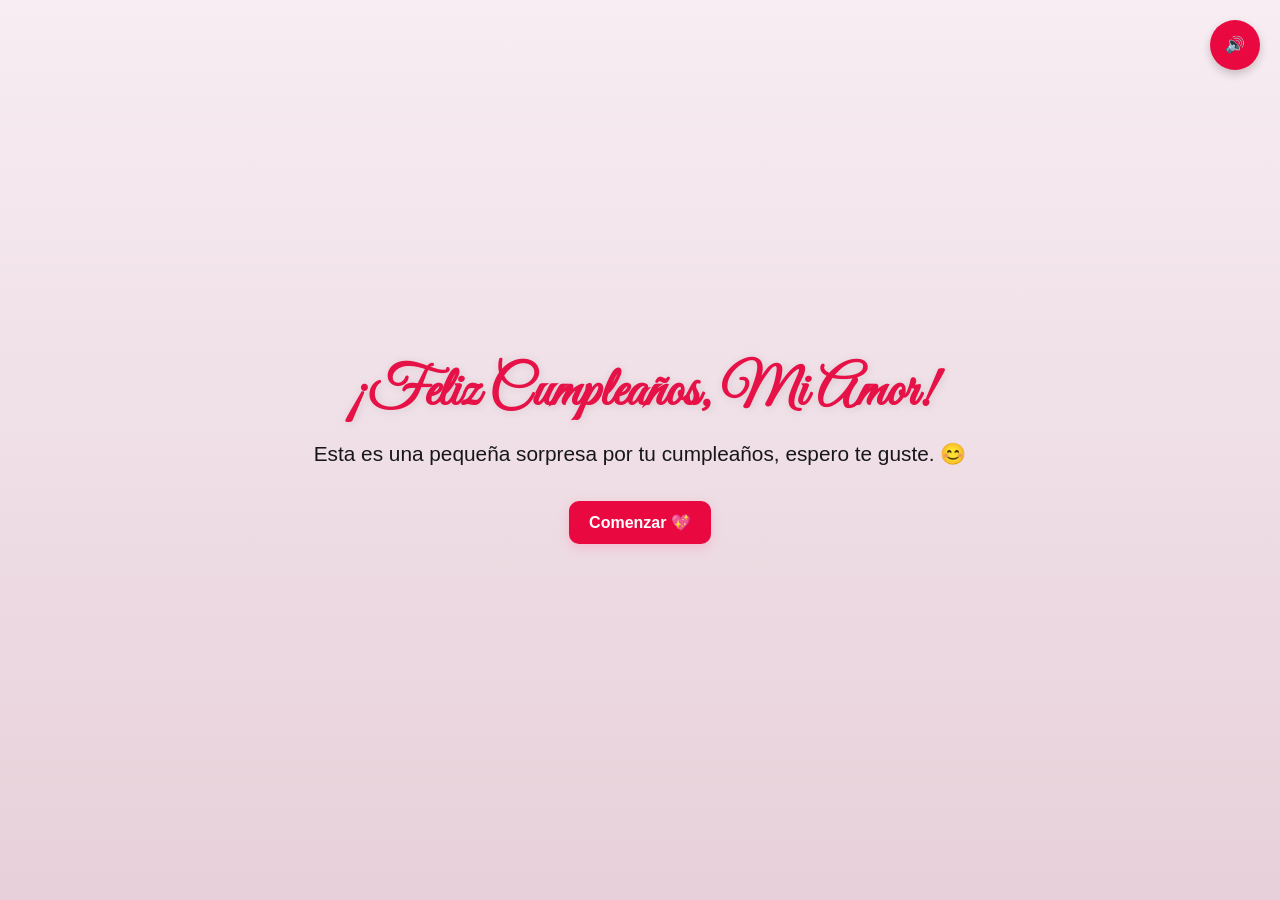
<file: index.html>
<!DOCTYPE html>
<html lang="es">
<head>
    <meta charset="UTF-8">
    <meta name="viewport" content="width=device-width, initial-scale=1.0">
    <title>Mi Amor Bello ❤️🎂</title>
    
    <link href="https://fonts.googleapis.com/css2?family=Great+Vibes&display=swap" rel="stylesheet">
    <link rel="stylesheet" href="style.css">
</head>

<body>
    
    <div class="screen-wrap">

        <section class="screen active" id="screen-bienvenida">
            <h1>¡Feliz Cumpleaños, Mi Amor!</h1>
            <p>Esta es una pequeña sorpresa por tu cumpleaños, espero te guste. 😊</p>
            <button class="btn nextScreen" data-target="screen-video">Comenzar 💖</button> 
        </section>

        <section class="screen" id="screen-video">
            <h2>Amo nuestro tiempo juntos😘</h2>
            <video id="videoSorpresa" controls>
                <source src="video/Videocumple.mp4" type="video/mp4">
                Tu navegador no soporta video.
            </video>
            <button class="btn nextScreen" data-target="screen-collage">Siguiente 💌</button>
        </section>

        <section class="screen" id="screen-collage">
            <div id="collageContainer"></div>
            <div id="collageText">Te amo mucho ❤️</div>

            <div id="collageControls">
                <button class="btn" id="prevCollage">⬅</button>
                <button class="btn" id="nextCollage">➡</button>
            </div>

            <button class="btn nextScreen" data-target="screen-carta">Siguiente 💖</button>
        </section>

        <section class="screen" id="screen-carta">
            <h2 id="carta-titulo">Para Mi Amor</h2> 
            <div id="carta-corazon">💖✨</div> 
            <div id="carta-contenido">
                <p><strong>Mi amor, Hermoso...</strong></p>
                <p>Hoy es tu día especial y quiero</p>
                <p>que sepas lo mucho que significas para mí.</p>
                <p>Cada día a tu lado es un regalo, y tu sonrisa ilumina mi mundo. Eres mi compañero, mi mejor amigo, y el amor de mi vida.</p>
                <p>Espero que este día esté lleno de alegría y momentos inolvidables. Gracias por cada risa, cada aventura y cada instante que hemos compartido.</p>
                <p>Te amo con todo mi corazón, Mi Amor ❤️ ¡Feliz Cumpleaños!</p>
                <p>Con todo mi amor, Tu BB Hermosa 💕</p>
            </div>
            <button class="btn nextScreen" data-target="screen-ruleta">Siguiente 🎁</button>
        </section>

       <section class="screen" id="screen-ruleta">
    <h2>🎡 Ruleta del Amor</h2>
    <canvas id="ruleta" width="300" height="300"></canvas>
    <div id="ruleta-puntero"></div> 
    <div id="resultadoRuleta"></div>
    <button class="btn" id="girarRuleta">Girar Ruleta</button>
    <button class="btn nextScreen" data-target="screen-cuponera">Siguiente</button>
</section>

        <section class="screen" id="screen-cuponera">
            <h2>🎀 ¡Escoje el que mas te guste!</h2>
            <div id="cupones"></div>
            <button class="btn nextScreen" data-target="screen-bienvenida">Volver al inicio</button>
        </section>

    </div>

    <button id="toggleMusic" class="btn music-btn">🔊</button>

    <audio id="bgMusicElement" loop>
        <source src="music/Amor Completo (Letra).mp3" type="audio/mp3">
        Tu navegador no soporta el audio.
    </audio>

    <script src="script.js"></script>
</body>
</html>
</file>
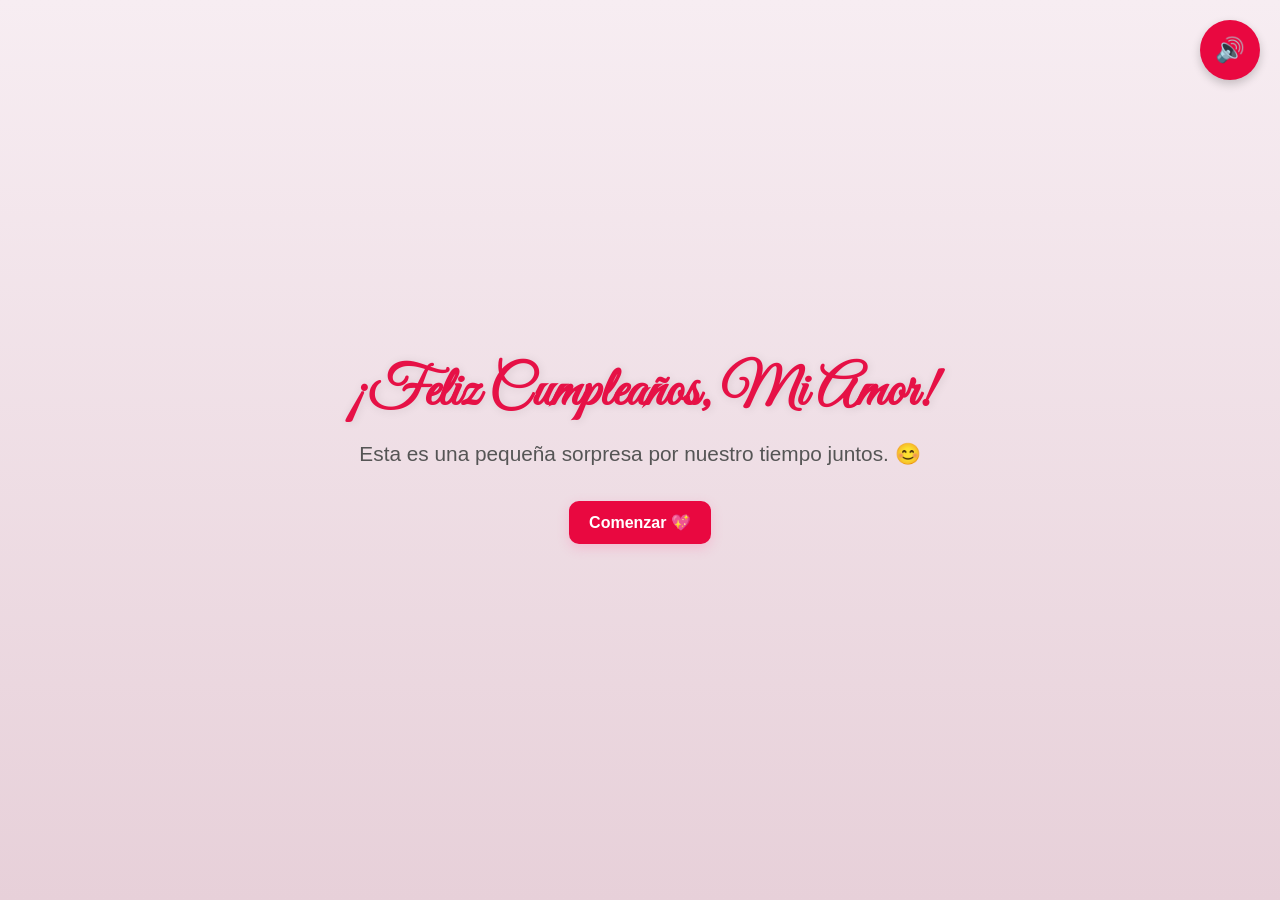
<file: cumple/index.html>
<!DOCTYPE html>
<html lang="es">
<head>
    <meta charset="UTF-8">
    <meta name="viewport" content="width=device-width, initial-scale=1.0">
    <title>Mi Amor Bello ❤️🎂</title>
    
    <link href="https://fonts.googleapis.com/css2?family=Great+Vibes&display=swap" rel="stylesheet">
    <link rel="stylesheet" href="style.css">
</head>

<body>
    
    <div class="screen-wrap">

        <section class="screen active" id="screen-bienvenida">
            <h1>¡Feliz Cumpleaños, Mi Amor!</h1>
            <p>Esta es una pequeña sorpresa por nuestro tiempo juntos. 😊</p>
            <button class="btn nextScreen" data-target="screen-video">Comenzar 💖</button> 
        </section>

        <section class="screen" id="screen-video">
            <h2>Amo nuestro tiempo juntos😘</h2>
            <video id="videoSorpresa" controls>
                <source src="video/Videocumple.mp4" type="video/mp4">
                Tu navegador no soporta video.
            </video>
            <button class="btn nextScreen" data-target="screen-collage">Siguiente 💌</button>
        </section>

        <section class="screen" id="screen-collage">
            <div id="collageContainer"></div>
            <div id="collageText">Te amo mucho ❤️</div>

            <div id="collageControls">
                <button class="btn" id="prevCollage">⬅</button>
                <button class="btn" id="nextCollage">➡</button>
            </div>

            <button class="btn nextScreen" data-target="screen-carta">Siguiente 💖</button>
        </section>

        <section class="screen" id="screen-carta">
            <h2 id="carta-titulo">Para Mi Amor</h2> 
            <div id="carta-corazon">💖✨</div> 
            <div id="carta-contenido">
                <p><strong>Mi amor, Hermoso...</strong></p>
                <p>Hoy es tu día especial y quiero</p>
                <p>que sepas lo mucho que significas para mí.</p>
                <p>Cada día a tu lado es un regalo, y tu sonrisa ilumina mi mundo. Eres mi compañero, mi mejor amigo, y el amor de mi vida.</p>
                <p>Espero que este día esté lleno de alegría y momentos inolvidables. Gracias por cada risa, cada aventura y cada instante que hemos compartido.</p>
                <p>Te amo con todo mi corazón, Mi Amor ❤️ ¡Feliz Cumpleaños!</p>
                <p>Con todo mi amor, Tu BB Hermosa 💕</p>
            </div>
            <button class="btn nextScreen" data-target="screen-ruleta">Siguiente 🎁</button>
        </section>

        <section class="screen" id="screen-ruleta">
            <h2>🎡 Ruleta del Amor</h2>
            <canvas id="ruleta" width="300" height="300"></canvas>
            <div id="resultadoRuleta"></div>
            <button class="btn" id="girarRuleta">Girar Ruleta</button>
            <button class="btn nextScreen" data-target="screen-cuponera">Siguiente</button>
        </section>

        <section class="screen" id="screen-cuponera">
            <h2>🎀 ¡Escoje el que mas te guste!</h2>
            <div id="cupones"></div>
            <button class="btn nextScreen" data-target="screen-bienvenida">Volver al inicio</button>
        </section>

    </div>

    <button id="toggleMusic" class="btn music-btn">🔊</button>

    <audio id="bgMusicElement" loop>
        <source src="music/Amor Completo (Letra).mp3" type="audio/mp3">
        Tu navegador no soporta el audio.
    </audio>

    <script src="script.js"></script>
</body>
</html>
</file>
<file: style.css>
:root {
   --bg: #FDF4FF;
  --accent: #e61146;
  --muted: #5E5A80;
  --card: #E2D9FF;
}

/* 🔧 Reset */
* {
  margin: 0;
  padding: 0;
  box-sizing: border-box;
}

html, body {
  height: 100%;
  width: 100%;
  font-family: 'Inter', sans-serif;
  background: var(--bg);
  overflow: hidden;
}

/* 📱 Contenedor principal */
.screen-wrap {
  position: relative;
  width: 100%;
  height: 100vh;
}

/* 🪟 Pantallas (secciones) - CORREGIDO */
.screen {
  position: absolute;
  inset: 0;
  display: flex;
  flex-direction: column;
  align-items: center;
  justify-content: center;
  padding: 20px;
  text-align: center;
  transition: opacity 0.5s ease, transform 0.5s ease;
  opacity: 0;
  transform: scale(0.95);
  pointer-events: none;
  visibility: hidden;
}

.screen.active {
  opacity: 1;
  transform: scale(1);
  pointer-events: auto;
  visibility: visible;
}

/* 💖 Botones generales */
.btn {
  padding: 12px 20px;
  margin-top: 15px;
  border-radius: 10px;
  border: none;
  background: #e90840;
  color: #fff;
  cursor: pointer;
  font-weight: 600;
  font-size: 1em;
  box-shadow: 0 4px 12px rgba(255, 111, 165, 0.3);
  transition: transform 0.2s, box-shadow 0.2s;
}

.btn:hover {
  transform: translateY(-2px);
  box-shadow: 0 6px 14px rgba(255, 111, 165, 0.4);
}

/* --- Estilo del Botón de Música Fijo --- */
.music-btn {
    position: fixed;
    top: 20px;
    right: 20px;
    padding: 15px;
    border-radius: 50%;
    font-size: 1em;
    line-height: 1;
    z-index: 9999;
    box-shadow: 0 4px 10px rgba(0, 0, 0, 0.2);
    margin-top: 0;
    transition: all 0.3s ease;
    width: 50px;
    height: 50px;
    display: flex;
    align-items: center;
    justify-content: center;
}

.music-btn:hover {
    transform: scale(1.1);
}

/* 🎀 BIENVENIDA */
#screen-bienvenida {
  background: linear-gradient(180deg, #f7edf2 0%, #e7d0d9 100%);
}

#screen-bienvenida h1 {
  font-family: 'Great Vibes', cursive;
  font-size: 3.5em;
  color: var(--accent);
  text-shadow: 1px 1px 10px rgba(0, 0, 0, 0.1);
  margin-bottom: 15px;
}

#screen-bienvenida p {
  font-size: 1.3em;
  color: #171717;
  max-width: 80%;
  margin-bottom: 20px;
}

/* 🎥 VIDEO */
#screen-video {
  background: var(--bg);
}

#screen-video video {
  width: 50vw;
  max-width: 700px;
  max-height: 60vh;
  border-radius: 15px;
  box-shadow: 0 10px 25px rgba(0, 0, 0, 0.1);
  margin-bottom: 20px;
}

#screen-video h2 {
    font-size: 2.2em;
    color: #b1032e;
    margin-bottom: 20px;
    font-family: 'Great Vibes', cursive;
}

/* 🌸 COLLAGE */
#screen-collage {
  position: relative;
  width: 100%;
  height: 100vh;
  overflow: hidden;
  display: flex;
  flex-direction: column;
  align-items: center;
  justify-content: center;
  background: var(--bg);
  padding: 20px;
}

#collageContainer {
  flex-grow: 1;
  width: 90%;
  max-width: 600px;
  max-height: 50vh;
  background-size: contain;
  background-repeat: no-repeat;
  background-position: center;
  transition: background-image 0.8s ease;
  border-radius: 15px;
  box-shadow: 0 10px 30px rgba(0, 0, 0, 0.1);
  margin: 15px 0;
}

#collageText {
  text-align: center;
  width: 100%;
  font-family: 'Great Vibes', cursive;
  font-size: 2.5em;
  color: var(--accent);
  text-shadow: 0 0 10px rgba(255, 192, 203, 0.6);
  opacity: 0;
  transform: translateY(30px);
  transition: opacity 1s ease, transform 1s ease;
  margin: 1px 0;
}

#collageText.show {
  opacity: 1;
  transform: translateY(0);
}

#collageControls {
  display: flex;
  justify-content: center;
  gap: 30px;
  margin: 15px 0;
}

#collageControls .btn {
  background: #b1032e;
  border-radius: 25px;
  padding: 10px 20px;
  font-size: 1.2em;
  margin-top: 0;
}

/* 💌 CARTA */
#screen-carta {
  display: flex;
  flex-direction: column;
  align-items: center;
  justify-content: center;
  height: 100vh;
  background: var(--bg); 
  text-align: center;
  overflow: hidden;
  padding: 20px;
}

#carta-titulo {
  font-family: 'Great Vibes', cursive;
  font-size: 3em;
  color: #8B0000;
  margin-bottom: 1px;
  text-shadow: 1px 1px 5px rgba(0,0,0,0.1);
}

#carta-corazon {
  font-size: 2em;
  margin-bottom: 10px;
}

#carta-contenido { 
  width: 90%;
  max-width: 600px;
  max-height: 60vh;
  background: #fff;
  padding: 25px;
  border-radius: 20px;
  box-shadow: 0 8px 25px rgba(255, 92, 138, 0.2);
  font-family: 'Great Vibes', cursive;
  font-size: 1.5em;
  color: #050404;
  position: relative;
  z-index: 2;
  margin-bottom: 20px; 
  overflow-y: auto;
  text-align: center;
}

#carta-contenido p {
    margin-bottom: 10px;
}

#carta-contenido p:last-child {
    margin-bottom: 0;
}

/* 🎡 RULETA */
#screen-ruleta {
    display: flex;
    flex-direction: column;
    justify-content: center;
    align-items: center;
    height: 100vh;
    overflow: hidden;
    background: var(--bg);
    z-index: 1;
}

#screen-ruleta h2 {
    font-size: 3em;
    color: #b1032e;
    margin-bottom: 10px;
    font-family: 'Great Vibes', cursive;
    z-index: 2;
    position: relative;
}

#ruleta {
    width: 350px !important;
    height: 350px !important;
    max-width: 90vw;
    max-height: 50vh;
    background: #ffffff !important;
    border: 5px solid #830808 !important;
    border-radius: 50%;
    margin: 10px;
    box-shadow: 0 1px 20px rgba(0, 0, 0, 0.5);
    z-index: 999;
    position: relative;
    display: block !important;
    visibility: visible !important;
    opacity: 1 !important;
}

#resultadoRuleta {
    min-height: 40px;
    margin: 10px 0;
    font-size: 1.2em;
    color: #b1032e;
    z-index: 2;
}
#ruleta-puntero {
    position: absolute;
    /* Posicionarlo en el centro superior del canvas */
    top: 50%; /* Esto se ajustará con el transform */
    left: 50%;
    transform: translate(-50%, calc(-50% - 175px)); /* Centra y sube 175px (mitad de ruleta + margen) */
    
    /* Forma del triángulo */
    width: 0;
    height: 0;
    border-left: 15px solid transparent;
    border-right: 15px solid transparent;
    /* Color del triángulo y borde */
    border-top: 25px solid #5cc1ff; /* El triángulo apunta hacia abajo */
    box-shadow: 0 0 5px rgba(0, 0, 0, 0.5);
    z-index: 1000; /* Asegura que esté por encima de la ruleta */
}

#girarRuleta {
    z-index: 2;
    position: relative;
}

/* Animación del confeti */
.confetti {
    position: absolute;
    width: 10px;
    height: 10px;
    border-radius: 50%;
    pointer-events: none;
    z-index: 9;
    animation: fall linear forwards;
}

@keyframes fall {
    0% { transform: translateY(0) rotate(0deg); opacity: 1; }
    100% { transform: translateY(100vh) rotate(720deg); opacity: 0; }
}

/* Notificación de premio */
.prize-notification {
    font-family: 'Great Vibes', cursive;
    text-align: center;
}

/* 🎀 CUPONERA */
#screen-cuponera {
    display: flex;
    flex-direction: column;
    align-items: center;
    justify-content: center;
    background: var(--bg);
    overflow-y: auto;
    padding: 40px 20px;
}

#screen-cuponera h2 {
    font-size: 2em;
    color: #b1032e;
    margin-bottom: 10px;
    font-family: 'Great Vibes', cursive;
}

#cupones {
    display: flex;
    flex-wrap: wrap;
    justify-content: center;
    gap: 15px;
    padding: 10px;
    max-width: 90%;
    margin-bottom: 10px;
}

.cupon {
    width: 200px;
    height: 100px;
    background: #FFEDF0;
    color: #b1032e;
    border: 3px solid #b1032e;
    display: flex;
    align-items: center;
    justify-content: center;
    padding: 10px 20px;
    text-align: center;
    font-size: 1em;
    font-weight: bold;
    cursor: pointer;
    position: relative;
    overflow: hidden;
    border-radius: 10px;
    outline: 2px dashed #ffb3c6;
    outline-offset: -7px; 
    box-shadow: 0 5px 15px rgba(0, 0, 0, 0.2);
    transition: transform 0.3s, box-shadow 0.3s;
}

.cupon:hover {
    transform: scale(1.05);
    box-shadow: 0 8px 20px rgba(0, 0, 0, 0.3);
}

.cupon::before {
    content: '';
    position: absolute;
    width: 20px;
    height: 20px;
    top: 50%;
    left: -10px;
    transform: translateY(-50%);
    border-radius: 50%;
    background: var(--bg);
    border: 3px solid #b1032e;
    z-index: 10;
}

.cupon::after {
    content: '';
    position: absolute;
    width: 20px;
    height: 20px;
    top: 50%;
    right: -10px;
    transform: translateY(-50%);
    border-radius: 50%;
    background: var(--bg);
    border: 3px solid #b1032e;
    z-index: 10;
}

/* 📱 Media Queries */
@media (max-width: 768px) {
  #screen-bienvenida h1 {
    font-size: 2.5em;
  }

  #screen-bienvenida p {
    font-size: 1.5em;
  }

  #collageText {
    font-size: 1.8em;
  }

  #carta-titulo {
      font-size: 2.5em;
  }
  
  #carta-contenido {
    font-size: 1.2em;
    padding: 20px;
    max-height: 65vh;
  }

  #ruleta {
    width: 280px;
    height: 280px;
  }

  #screen-ruleta h2,
  #screen-cuponera h2 {
    font-size: 2em;
  }

  .cupon {
    width: 150px;
    height: 90px;
    font-size: 0.9em;
  }
}

@media (max-width: 480px) {
    #carta-titulo {
        font-size: 2.2em;
    }
    
    #carta-corazon {
        font-size: 2em;
    }
    
    #carta-contenido {
        font-size: 1.1em;
        padding: 15px;
    }

    .cupon {
        width: 40vw; /* Usamos casi todo el ancho de la pantalla */
        height: 70px;
        /* Hacemos la fuente más legible */
        font-size: 1em; 
        /* Eliminamos el gap forzado si ahora ocupan todo el ancho */
        margin-bottom: 1px;
    }
    
    #ruleta {
        width: 250px;
        height: 250px;
    }

}
</file>
<file: cumple/style.css>
:root {
   --bg: #FDF4FF;
  --accent: #e61146;
  --muted: #5E5A80;
  --card: #E2D9FF;
}

/* 🔧 Reset */
* {
  margin: 0;
  padding: 0;
  box-sizing: border-box;
}

html, body {
  height: 100%;
  width: 100%;
  font-family: 'Inter', sans-serif;
  background: var(--bg);
  overflow: hidden;
}

/* 📱 Contenedor principal */
.screen-wrap {
  position: relative;
  width: 100%;
  height: 100vh;
}

/* 🪟 Pantallas (secciones) - CORREGIDO */
.screen {
  position: absolute;
  inset: 0;
  display: flex;
  flex-direction: column;
  align-items: center;
  justify-content: center;
  padding: 20px;
  text-align: center;
  transition: opacity 0.5s ease, transform 0.5s ease;
  opacity: 0;
  transform: scale(0.95);
  pointer-events: none;
  visibility: hidden;
}

.screen.active {
  opacity: 1;
  transform: scale(1);
  pointer-events: auto;
  visibility: visible;
}

/* 💖 Botones generales */
.btn {
  padding: 12px 20px;
  margin-top: 15px;
  border-radius: 10px;
  border: none;
  background: #e90840;
  color: #fff;
  cursor: pointer;
  font-weight: 600;
  font-size: 1em;
  box-shadow: 0 4px 12px rgba(255, 111, 165, 0.3);
  transition: transform 0.2s, box-shadow 0.2s;
}

.btn:hover {
  transform: translateY(-2px);
  box-shadow: 0 6px 14px rgba(255, 111, 165, 0.4);
}

/* --- Estilo del Botón de Música Fijo --- */
.music-btn {
    position: fixed;
    top: 20px;
    right: 20px;
    padding: 15px;
    border-radius: 50%;
    font-size: 1.5em;
    line-height: 1;
    z-index: 9999;
    box-shadow: 0 4px 10px rgba(0, 0, 0, 0.2);
    margin-top: 0;
    transition: all 0.3s ease;
    width: 60px;
    height: 60px;
    display: flex;
    align-items: center;
    justify-content: center;
}

.music-btn:hover {
    transform: scale(1.1);
}

/* 🎀 BIENVENIDA */
#screen-bienvenida {
  background: linear-gradient(180deg, #f7edf2 0%, #e7d0d9 100%);
}

#screen-bienvenida h1 {
  font-family: 'Great Vibes', cursive;
  font-size: 3.5em;
  color: var(--accent);
  text-shadow: 1px 1px 10px rgba(0, 0, 0, 0.1);
  margin-bottom: 15px;
}

#screen-bienvenida p {
  font-size: 1.3em;
  color: #555;
  max-width: 80%;
  margin-bottom: 20px;
}

/* 🎥 VIDEO */
#screen-video {
  background: var(--bg);
}

#screen-video video {
  width: 90vw;
  max-width: 700px;
  max-height: 60vh;
  border-radius: 15px;
  box-shadow: 0 10px 25px rgba(0, 0, 0, 0.1);
  margin-bottom: 20px;
}

#screen-video h2 {
    font-size: 3em;
    color: #b1032e;
    margin-bottom: 20px;
    font-family: 'Great Vibes', cursive;
}

/* 🌸 COLLAGE */
#screen-collage {
  position: relative;
  width: 100%;
  height: 100vh;
  overflow: hidden;
  display: flex;
  flex-direction: column;
  align-items: center;
  justify-content: center;
  background: var(--bg);
  padding: 20px;
}

#collageContainer {
  flex-grow: 1;
  width: 90%;
  max-width: 600px;
  max-height: 60vh;
  background-size: contain;
  background-repeat: no-repeat;
  background-position: center;
  transition: background-image 0.8s ease;
  border-radius: 15px;
  box-shadow: 0 10px 30px rgba(0, 0, 0, 0.1);
  margin: 20px 0;
}

#collageText {
  text-align: center;
  width: 100%;
  font-family: 'Great Vibes', cursive;
  font-size: 2.5em;
  color: var(--accent);
  text-shadow: 0 0 10px rgba(255, 192, 203, 0.6);
  opacity: 0;
  transform: translateY(30px);
  transition: opacity 1s ease, transform 1s ease;
  margin: 15px 0;
}

#collageText.show {
  opacity: 1;
  transform: translateY(0);
}

#collageControls {
  display: flex;
  justify-content: center;
  gap: 30px;
  margin: 15px 0;
}

#collageControls .btn {
  background: #b1032e;
  border-radius: 25px;
  padding: 10px 20px;
  font-size: 1.2em;
  margin-top: 0;
}

/* 💌 CARTA */
#screen-carta {
  display: flex;
  flex-direction: column;
  align-items: center;
  justify-content: center;
  height: 100vh;
  background: var(--bg); 
  text-align: center;
  overflow: hidden;
  padding: 20px;
}

#carta-titulo {
  font-family: 'Great Vibes', cursive;
  font-size: 3em;
  color: #8B0000;
  margin-bottom: 15px;
  text-shadow: 1px 1px 5px rgba(0,0,0,0.1);
}

#carta-corazon {
  font-size: 2.5em;
  margin-bottom: 20px;
}

#carta-contenido { 
  width: 90%;
  max-width: 600px;
  max-height: 60vh;
  background: #fff;
  padding: 25px;
  border-radius: 20px;
  box-shadow: 0 8px 25px rgba(255, 92, 138, 0.2);
  font-family: 'Great Vibes', cursive;
  font-size: 1.5em;
  color: #050404;
  position: relative;
  z-index: 2;
  margin-bottom: 20px; 
  overflow-y: auto;
  text-align: center;
}

#carta-contenido p {
    margin-bottom: 10px;
}

#carta-contenido p:last-child {
    margin-bottom: 0;
}

/* 🎡 RULETA */
#screen-ruleta {
    display: flex;
    flex-direction: column;
    justify-content: center;
    align-items: center;
    height: 100vh;
    overflow: hidden;
    background: var(--bg);
    z-index: 1;
}

#screen-ruleta h2 {
    font-size: 3em;
    color: #b1032e;
    margin-bottom: 20px;
    font-family: 'Great Vibes', cursive;
    z-index: 2;
    position: relative;
}

#ruleta {
    width: 350px !important;
    height: 350px !important;
    max-width: 90vw;
    max-height: 50vh;
    background: #ffffff !important;
    border: 5px solid #830808 !important;
    border-radius: 50%;
    margin: 25px auto;
    box-shadow: 0 10px 30px rgba(0, 0, 0, 0.5);
    z-index: 999;
    position: relative;
    display: block !important;
    visibility: visible !important;
    opacity: 1 !important;
}

#resultadoRuleta {
    min-height: 40px;
    margin: 10px 0;
    font-size: 1.2em;
    color: #b1032e;
    z-index: 2;
}

#girarRuleta {
    z-index: 2;
    position: relative;
}

/* Animación del confeti */
.confetti {
    position: absolute;
    width: 10px;
    height: 10px;
    border-radius: 50%;
    pointer-events: none;
    z-index: 9;
    animation: fall linear forwards;
}

@keyframes fall {
    0% { transform: translateY(0) rotate(0deg); opacity: 1; }
    100% { transform: translateY(100vh) rotate(720deg); opacity: 0; }
}

/* Notificación de premio */
.prize-notification {
    font-family: 'Great Vibes', cursive;
    text-align: center;
}

/* 🎀 CUPONERA */
#screen-cuponera {
    display: flex;
    flex-direction: column;
    align-items: center;
    justify-content: center;
    background: var(--bg);
    overflow-y: auto;
    padding: 40px 20px;
}

#screen-cuponera h2 {
    font-size: 3em;
    color: #b1032e;
    margin-bottom: 30px;
    font-family: 'Great Vibes', cursive;
}

#cupones {
    display: flex;
    flex-wrap: wrap;
    justify-content: center;
    gap: 30px;
    padding: 20px;
    max-width: 90%;
    margin-bottom: 20px;
}

.cupon {
    width: 200px;
    height: 100px;
    background: #FFEDF0;
    color: #b1032e;
    border: 3px solid #b1032e;
    display: flex;
    align-items: center;
    justify-content: center;
    padding: 10px 20px;
    text-align: center;
    font-size: 1em;
    font-weight: bold;
    cursor: pointer;
    position: relative;
    overflow: hidden;
    border-radius: 10px;
    outline: 2px dashed #ffb3c6;
    outline-offset: -7px; 
    box-shadow: 0 5px 15px rgba(0, 0, 0, 0.2);
    transition: transform 0.3s, box-shadow 0.3s;
}

.cupon:hover {
    transform: scale(1.05);
    box-shadow: 0 8px 20px rgba(0, 0, 0, 0.3);
}

.cupon::before {
    content: '';
    position: absolute;
    width: 20px;
    height: 20px;
    top: 50%;
    left: -10px;
    transform: translateY(-50%);
    border-radius: 50%;
    background: var(--bg);
    border: 3px solid #b1032e;
    z-index: 10;
}

.cupon::after {
    content: '';
    position: absolute;
    width: 20px;
    height: 20px;
    top: 50%;
    right: -10px;
    transform: translateY(-50%);
    border-radius: 50%;
    background: var(--bg);
    border: 3px solid #b1032e;
    z-index: 10;
}

/* 📱 Media Queries */
@media (max-width: 768px) {
  #screen-bienvenida h1 {
    font-size: 2.5em;
  }

  #screen-bienvenida p {
    font-size: 1.1em;
  }

  #collageText {
    font-size: 1.8em;
  }

  #carta-titulo {
      font-size: 2.5em;
  }
  
  #carta-contenido {
    font-size: 1.2em;
    padding: 20px;
    max-height: 65vh;
  }

  #ruleta {
    width: 280px;
    height: 280px;
  }

  #screen-ruleta h2,
  #screen-cuponera h2 {
    font-size: 2em;
  }

  .cupon {
    width: 150px;
    height: 90px;
    font-size: 0.9em;
  }
}

@media (max-width: 480px) {
    #carta-titulo {
        font-size: 2em;
    }
    
    #carta-corazon {
        font-size: 2em;
    }
    
    #carta-contenido {
        font-size: 1em;
        padding: 15px;
    }

    .cupon {
        width: 130px;
        height: 80px;
        font-size: 0.85em;
    }
    
    #ruleta {
        width: 250px;
        height: 250px;
    }
}
</file>
